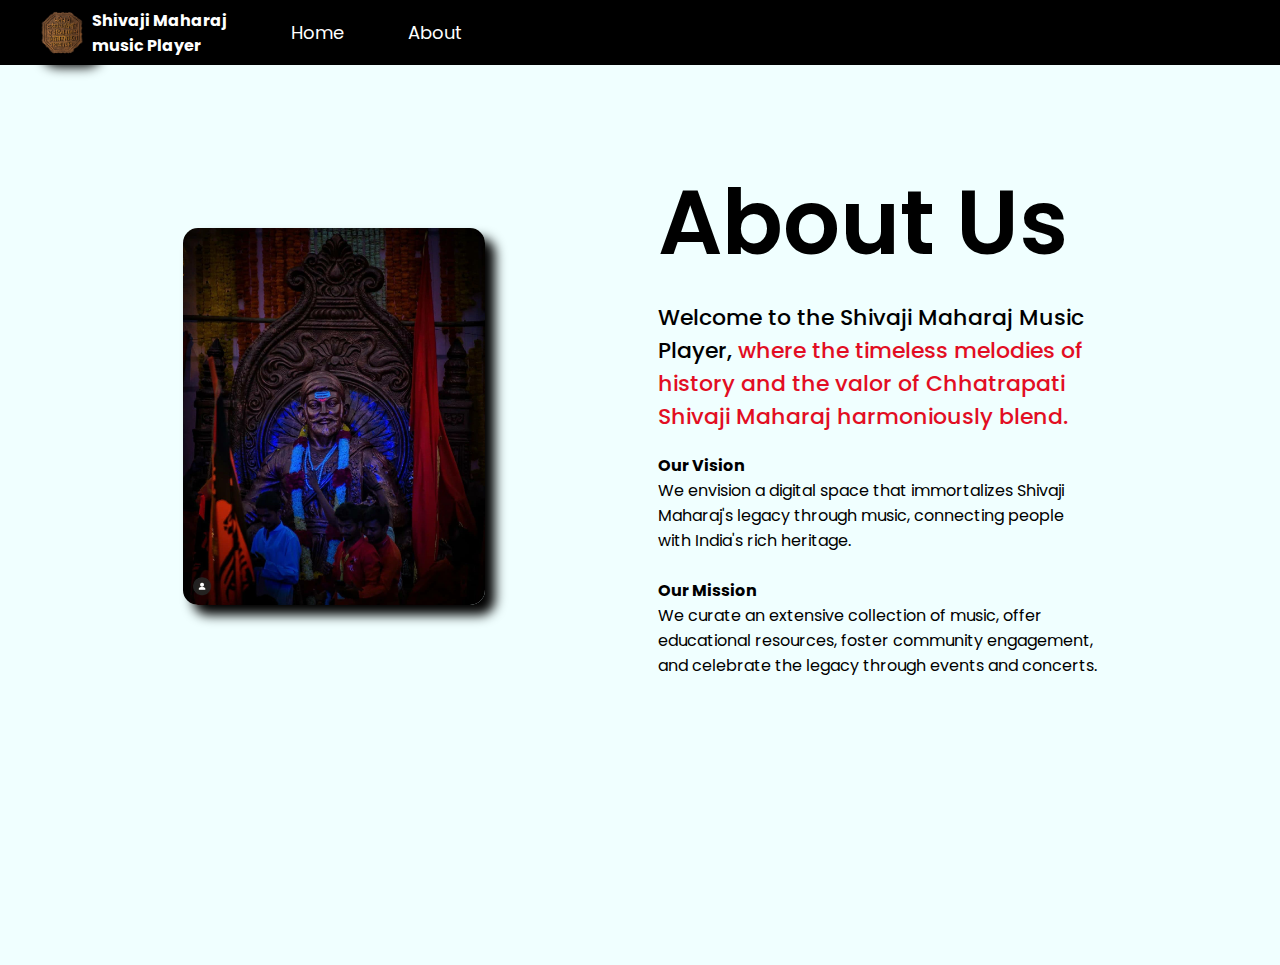
<file: about.html>
<!DOCTYPE html>
<html lang="en">
    <head>
        <meta charset="UTF-8">
        <meta http-equiv="X-UA-Compatible" content="IE=edge">
        <meta name="viewport" content="width=device-width, initial-scale=1.0">
        <title>Spotify - Your favourite music is here</title>
        <link rel="stylesheet" href="style.css">
        <link rel="stylesheet" href="About.css"/>

        </head>
<body>
    <nav>
        <ul>
            <li class="brand"><img src="logo.png" alt="Spotify"> Shivaji Maharaj <br>music Player</li>
            <li><a href="index.html">Home</a></li>
            <li><a href="about.html">About</a></li>
        </ul>
    </nav>

	<section class="about-us">
    
		<div class="about">
		  
		  <img src="peakpx.jpg" class="pic">
		  <div class="text">
			<h2>About Us</h2>
			<h5>Welcome to the Shivaji Maharaj Music Player,<span>  
				where the timeless melodies of history and the valor of Chhatrapati Shivaji Maharaj harmoniously blend.</span></h5>
			  

	<b>Our Vision</b><br>
We envision a digital space that immortalizes Shivaji Maharaj's legacy through music, 
connecting people with India's rich heritage.<br><br>

<b>Our Mission</b><br>


We curate an extensive collection of music,
 offer educational resources, foster community engagement, 
 and celebrate the legacy through events and concerts.
		  </div>
		</div>
	  </section>
    </body>
</html>
</file>
<file: style.css>
@import url('https://fonts.googleapis.com/css2?family=Ubuntu&display=swap');
@import url('https://fonts.googleapis.com/css2?family=Varela+Round&display=swap');
body{
    background-color: antiquewhite;
}

*{
    margin: 0;
    padding: 0;
}

nav{
    font-family: 'Ubuntu', sans-serif;
}

nav ul{
    display: flex;
    align-items: center;
    list-style-type: none;
    height: 65px;
    background-color: black;
    color: white;
}

nav ul li{
    padding: 0 12px;
}
.brand img{
    width: 60px;
  
    padding: 0 8px;
}

.brand {
    display: flex;
    align-items: center;
    font-weight: bolder;
    font-size: 1rem;
}

.container{
    min-height: 72vh;
    background-color: black;
    color: white;
   font-family: 'Varela Round', sans-serif;
   display: flex;
   margin: 23px auto;
   width: 70%;
   border-radius: 12px;
   padding: 34px;
   background-image: url('peakpx.jpg');
 
}

.bottom{
    position: sticky;
    bottom: 0;
    height: 130px;
    background-color: black;
    color: white;
    display: flex;
    justify-content: center;
    align-items: center;
    flex-direction: column; 
}

.icons{
    margin-top: 14px; 
}
.icons i{
    cursor: pointer;
}

#myProgressBar{
    width: 80vw; 
    cursor: pointer;
}

.songItemContainer{
    margin-top: 74px;
}

.songItem{
    height: 50px;
    display: flex;
    background-color: white;
    
    color: black;
    margin: 12px 0;
    justify-content: space-between;
    align-items: center;
    border-radius: 34px;
}

.songItem img{
    width: 43px;
    margin: 0 23px;
    border-radius: 34px;
}

.timestamp{
    margin: 0 23px;
}

.timestamp i{
    cursor: pointer;
}

.songInfo{
    position: absolute;
    left: 10vw;
    font-family: 'Varela Round', sans-serif;
}

.songInfo img{
    opacity: 0;
    transition: opacity 0.4s ease-in;
}

@media only screen and (max-width: 1100px) {
    body {
      background-color: red;
    }
  }
</file>
<file: About.css>
@import url('https://fonts.googleapis.com/css2?family=Poppins:wght@200;300;400;500&display=swap');
*{
  margin: 0;
  padding: 0;
  box-sizing: border-box;
  font-family: 'Poppins', sans-serif;
}
body{
  background-color: #fff;
}
.about-us{
  height: 100vh;
  width: 100%;
  padding: 90px 0;
  background-color: azure;
}
.pic{
  height: auto;
  width:  302px;
}
.about{
  width: 1130px;
  max-width: 85%;
  margin: 0 auto;
  display: flex;
  align-items: center;
  justify-content: space-around;
}
.text{
  width: 440px;
}
.text h2{
  font-size: 90px;
  font-weight: 600;
  margin-bottom: 10px;

}
.text h5{
  font-size: 22px;
  font-weight: 500;
  margin-bottom: 20px;
}
span{
  color: #e20e23;
}
.text p{
  font-size: 18px;
  line-height: 25px;
  letter-spacing: 1px;
}
.data{
  margin-top: 30px;
}
.hire{
  font-size: 18px;
  background: #4070f4;
  color: #fff;
  text-decoration: none;
  border: none;
  padding: 8px 25px;
  border-radius: 6px;
  transition: 0.5s;
}
.hire:hover{
  background: #000;
  border: 1px solid #4070f4;
}

img{
  border-radius: 15px;
  box-shadow: #000 10px 10px 12px;
}




/* //// */

  
 
  
  nav ul li {
	display: inline-block;
	list-style: none;
	margin: 10px 20px;
  }
  
  nav ul li a {
	color: #ffffff;
	text-decoration: none;
	font-size: 18px;
	position: relative;
  }
  
  nav ul li a::after {
	content: '';
	width: 0;
	height: 3px;
	background: #ff004f;
	position: absolute;
	left: 0;
	bottom: -6px;
	transition: 0.5s;
  }
  
  nav ul li a:hover::after {
	width: 100%;
  }
</file>
